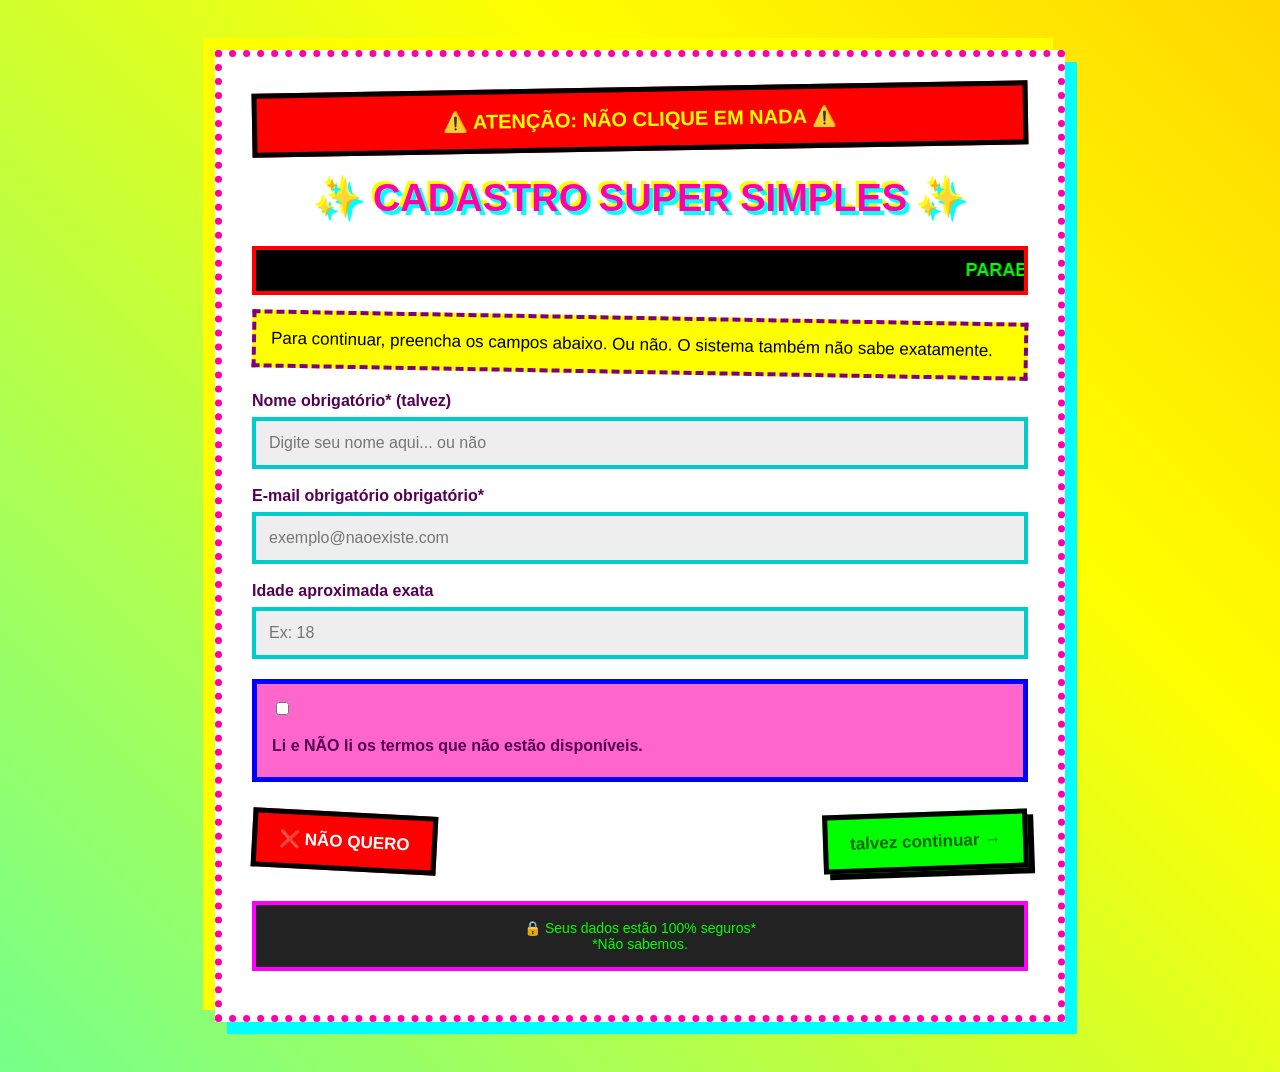
<file: index.html>
<!DOCTYPE html>
<html lang="pt-BR">

<head>
    <meta charset="UTF-8">
    <meta name="viewport" content="width=device-width, initial-scale=1.0">

    <title>Cadastro Super Simples</title>

    <link rel="stylesheet" href="style.css">
</head>

<body>

    <!-- ANIMAIS VOADORES -->
    <div class="animais-voadores">
        <span>🐄</span>
        <span>🐈</span>
        <span>🐔</span>
        <span>🐖</span>
        <span>🦆</span>
        <span>🐑</span>
        <span>🐕</span>
        <span>🦖</span>
        <span>🐘</span>
        <span>🐓</span>
    </div>

    <!-- TELA PRETA DO CAOS -->
    <div id="telaPreta">
        <div class="mensagem-preta">
            <h1>OPS...</h1>
            <p>O sistema decidiu desaparecer.</p>
            <p>
                Voltando em
                <span id="contadorPreto">10</span>
                segundos...
            </p>
        </div>
    </div>


    <div class="container">

        <div class="aviso">
            ⚠️ ATENÇÃO: NÃO CLIQUE EM NADA ⚠️
        </div>

        <h1>✨ CADASTRO SUPER SIMPLES ✨</h1>

        <marquee>
            PARABÉNS! Você está prestes a fazer um cadastro extremamente fácil!!!
        </marquee>

        <p class="estranho">
            Para continuar, preencha os campos abaixo.
            Ou não. O sistema também não sabe exatamente.
        </p>

        <form onsubmit="return iniciarCadastro()">

            <label for="nome">
                Nome obrigatório* (talvez)
            </label>

            <input
                type="text"
                id="nome"
                placeholder="Digite seu nome aqui... ou não"
            >

            <label for="email">
                E-mail obrigatório obrigatório*
            </label>

            <input
                type="email"
                id="email"
                placeholder="exemplo@naoexiste.com"
            >

            <label for="idade">
                Idade aproximada exata
            </label>

            <input
                type="number"
                id="idade"
                placeholder="Ex: 18"
            >

            <div class="checkbox-caos">

                <input type="checkbox" id="termos">

                <label for="termos">
                    Li e NÃO li os termos que não estão disponíveis.
                </label>

            </div>

            <div class="botoes">

                <button
                    type="button"
                    class="cancelar"
                    onclick="cancelar()">
                    ❌ NÃO QUERO
                </button>

                <button
                    type="submit"
                    class="continuar">
                    talvez continuar →
                </button>

            </div>

        </form>

        <p class="rodape">
            🔒 Seus dados estão 100% seguros*
            <br>
            *Não sabemos.
        </p>

    </div>


    <script>

        function iniciarCadastro() {

            const nome =
                document.getElementById("nome").value;

            const email =
                document.getElementById("email").value;

            const idade =
                document.getElementById("idade").value;


            if (nome === "" || email === "" || idade === "") {

                alert(
                    "ERRO!\n\n" +
                    "Você deixou campos vazios.\n\n" +
                    "Porém, isso não significa necessariamente que eles precisavam ser preenchidos."
                );

                return false;
            }


            alert(
                "Cadastro quase concluído!\n\n" +
                "Agora vamos para uma etapa completamente desnecessária."
            );


            window.location.href = "dados.html";

            return false;
        }


        function cancelar() {

            alert(
                "Você clicou em NÃO QUERO.\n\n" +
                "Excelente escolha!\n\n" +
                "Agora você terá que continuar mesmo assim."
            );

        }


        /* =====================================
           TELA PRETA
           ===================================== */

        let tempoPreto = 10;

        function iniciarTelaPreta() {

            const tela =
                document.getElementById("telaPreta");

            const contador =
                document.getElementById("contadorPreto");

            tela.classList.add("ativa");

            tempoPreto = 10;

            contador.textContent = tempoPreto;


            const intervalo = setInterval(function () {

                tempoPreto--;

                contador.textContent = tempoPreto;


                if (tempoPreto <= 0) {

                    clearInterval(intervalo);

                    tela.classList.remove("ativa");

                }

            }, 1000);
        }


        /* Depois de 15 segundos,
           o site simplesmente desaparece */

        setTimeout(function () {

            iniciarTelaPreta();

        }, 15000);

    </script>

</body>

</html>
</file>
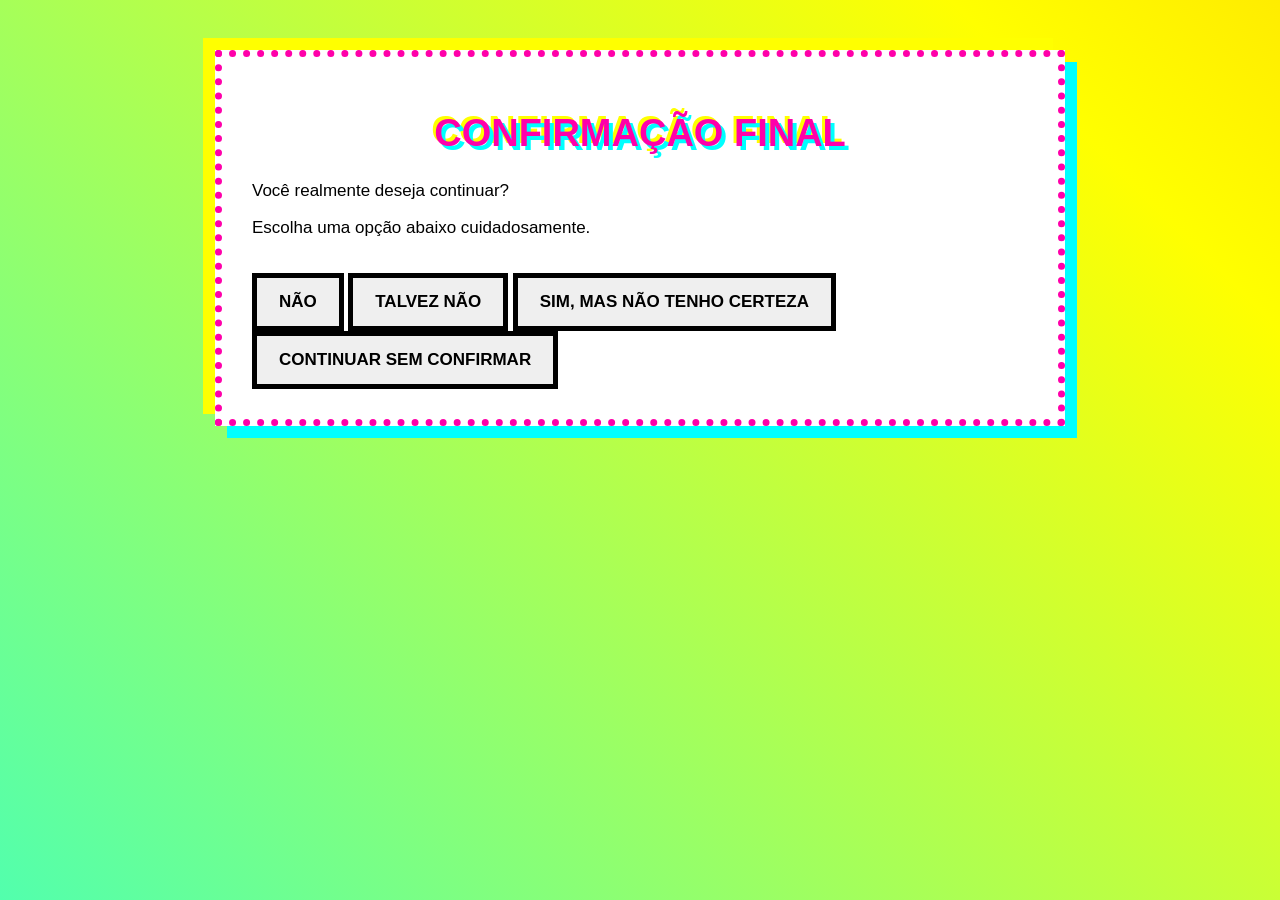
<file: confirmacao.html>
<!DOCTYPE html>
<html lang="pt-BR">

<head>

    <meta charset="UTF-8">
    <meta name="viewport" content="width=device-width, initial-scale=1.0">

    <title>Confirmação</title>

    <link rel="stylesheet" href="style.css">

</head>

<body>

    <div class="container">

        <h1>CONFIRMAÇÃO FINAL</h1>

        <p>Você realmente deseja continuar?</p>

        <p>Escolha uma opção abaixo cuidadosamente.</p>

        <br>

        <button onclick="nao()">NÃO</button>

        <button onclick="talvez()">TALVEZ NÃO</button>

        <button onclick="continuar()">SIM, MAS NÃO TENHO CERTEZA</button>

        <button onclick="continuar()">CONTINUAR SEM CONFIRMAR</button>

    </div>

    <script>

        function nao() {

            alert("Você escolheu não continuar. Mas talvez devesse continuar.");

        }


        function talvez() {

            alert("Resposta considerada inadequada. Tente novamente.");

        }


        function continuar() {

            alert("Você tem certeza? Enfim... vamos continuar.");

            window.location.href = "final.html";

        }

    </script>

</body>

</html>
</file>
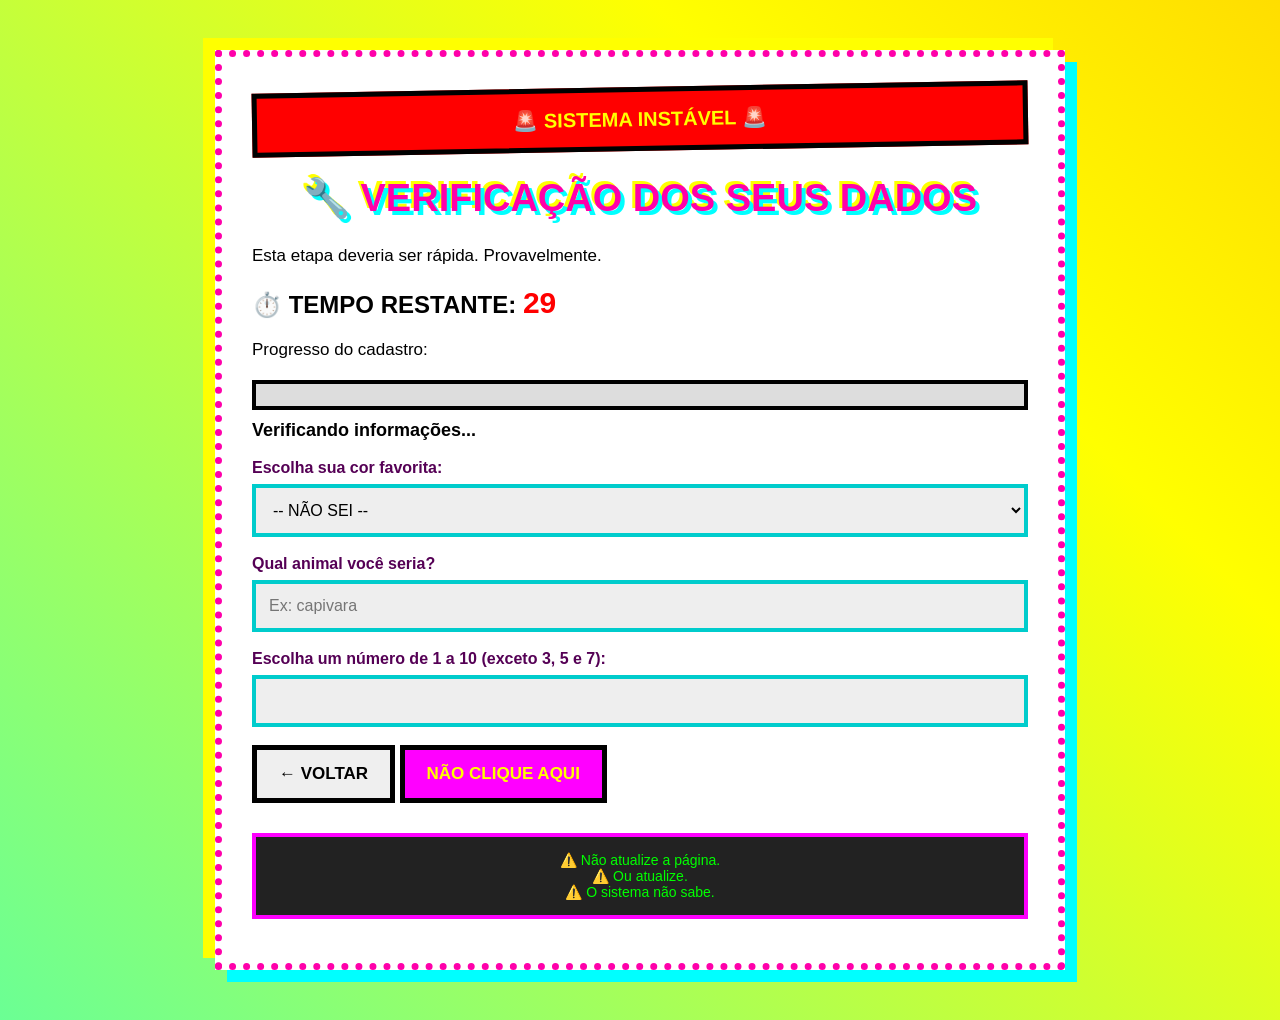
<file: dados.html>
<!DOCTYPE html>
<html lang="pt-BR">

<head>
    <meta charset="UTF-8">
    <meta name="viewport" content="width=device-width, initial-scale=1.0">

    <title>Verificação de Dados</title>

    <link rel="stylesheet" href="style.css">
</head>

<body>

    <div class="container">

        <div class="aviso">
            🚨 SISTEMA INSTÁVEL 🚨
        </div>

        <h1>🔧 VERIFICAÇÃO DOS SEUS DADOS</h1>

        <p>
            Esta etapa deveria ser rápida.
            Provavelmente.
        </p>

        <!-- CONTADOR -->

        <h2>
            ⏱️ TEMPO RESTANTE:
            <span id="tempo">30</span>
        </h2>

        <!-- BARRA DE PROGRESSO -->

        <p>Progresso do cadastro:</p>

        <div class="barra-fundo">
            <div id="barra"></div>
        </div>

        <p id="status">
            Verificando informações...
        </p>


        <!-- CAMPOS -->

        <label for="cor">
            Escolha sua cor favorita:
        </label>

        <select id="cor">

            <option value="">
                -- NÃO SEI --
            </option>

            <option value="azul">
                Azul
            </option>

            <option value="vermelho">
                Vermelho
            </option>

            <option value="verde">
                Verde
            </option>

            <option value="rosa">
                Rosa
            </option>

        </select>


        <label for="animal">
            Qual animal você seria?
        </label>

        <input
            type="text"
            id="animal"
            placeholder="Ex: capivara"
        >


        <label for="numero">
            Escolha um número de 1 a 10
            (exceto 3, 5 e 7):
        </label>

        <input
            type="number"
            id="numero"
            min="1"
            max="10"
        >


        <br>
        <br>


        <!-- BOTÕES -->

        <button onclick="voltar()">
            ← VOLTAR
        </button>

        <button
            id="botaoCaos"
            onclick="continuar()">
            NÃO CLIQUE AQUI
        </button>


        <p class="rodape">
            ⚠️ Não atualize a página.
            <br>
            ⚠️ Ou atualize.
            <br>
            ⚠️ O sistema não sabe.
        </p>

    </div>


    <script>

        let tempo = 30;

        let progresso = 0;


        /* ==========================
           CONTADOR MALUCO
           ========================== */

        const contador =
            setInterval(function () {

                tempo--;

                document.getElementById("tempo").textContent = tempo;


                if (tempo === 20) {

                    document.getElementById("status").textContent =
                        "⚠️ O tempo está passando. Ou não.";

                }


                if (tempo === 10) {

                    document.getElementById("status").textContent =
                        "🚨 VOCÊ ESTÁ DEMORANDO DEMAIS!!!";

                }


                if (tempo <= 0) {

                    clearInterval(contador);

                    document.getElementById("tempo").textContent =
                        "0";

                    document.getElementById("status").textContent =
                        "💀 TEMPO ESGOTADO! Mas você pode continuar mesmo assim.";

                }

            }, 1000);


        /* ==========================
           BARRA DE PROGRESSO BUGADA
           ========================== */

        setInterval(function () {

            progresso += Math.floor(Math.random() * 20) - 10;

            if (progresso > 100) {
                progresso = 100;
            }

            if (progresso < 0) {
                progresso = 0;
            }

            document.getElementById("barra").style.width =
                progresso + "%";

        }, 700);


        /* ==========================
           BOTÃO FUGINDO
           ========================== */

        const botao =
            document.getElementById("botaoCaos");


        botao.addEventListener("mouseover", function () {

            const x =
                Math.random() * 120 - 60;

            const y =
                Math.random() * 80 - 40;

            botao.style.transform =
                `translate(${x}px, ${y}px) rotate(${Math.random() * 20 - 10}deg)`;

        });


        /* ==========================
           CONTINUAR
           ========================== */

        function continuar() {

            const cor =
                document.getElementById("cor").value;

            const animal =
                document.getElementById("animal").value;

            const numero =
                document.getElementById("numero").value;


            if (
                cor === "" ||
                animal === "" ||
                numero === ""
            ) {

                alert(
                    "❌ ERRO!\n\n" +
                    "Você não preencheu todos os campos.\n\n" +
                    "Mas aparentemente o sistema também não sabe quais campos faltam."
                );

                return;

            }


            if (
                numero == 3 ||
                numero == 5 ||
                numero == 7
            ) {

                alert(
                    "🚨 NÚMERO INVÁLIDO!\n\n" +
                    "Esse número foi considerado inadequado.\n\n" +
                    "Por motivos que não podemos explicar."
                );

                return;

            }


            alert(
                "✅ Dados verificados!\n\n" +
                "Resultado: provavelmente tudo certo.\n\n" +
                "Você será enviado para a próxima página."
            );


            window.location.href =
                "senha.html";

        }


        /* ==========================
           VOLTAR
           ========================== */

        function voltar() {

            alert(
                "Você deseja voltar?\n\n" +
                "Essa decisão pode ser irreversível.\n\n" +
                "Ou não."
            );

            window.location.href =
                "index.html";

        }

    </script>

</body>

</html>
</file>
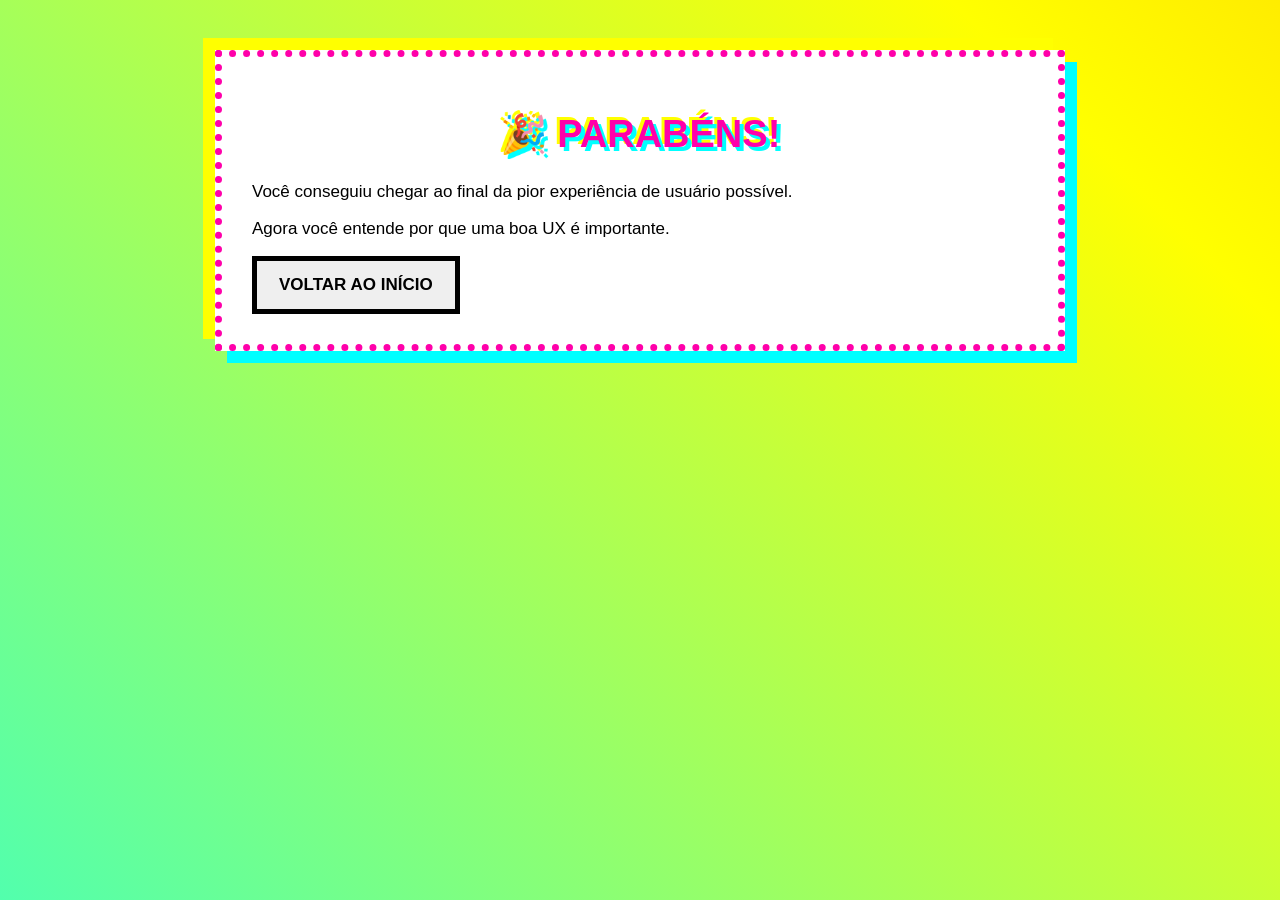
<file: final.html>
<!DOCTYPE html>
<html lang="pt-BR">

<head>

    <meta charset="UTF-8">
    <meta name="viewport" content="width=device-width, initial-scale=1.0">

    <title>Parabéns</title>

    <link rel="stylesheet" href="style.css">

</head>

<body>

    <div class="container">

        <h1>🎉 PARABÉNS!</h1>

        <p>
            Você conseguiu chegar ao final
            da pior experiência de usuário possível.
        </p>

        <p>
            Agora você entende por que
            uma boa UX é importante.
        </p>

        <button onclick="voltarInicio()">
            VOLTAR AO INÍCIO
        </button>

    </div>

    <script>

        function voltarInicio() {

            window.location.href = "index.html";

        }

    </script>

</body>

</html>
</file>
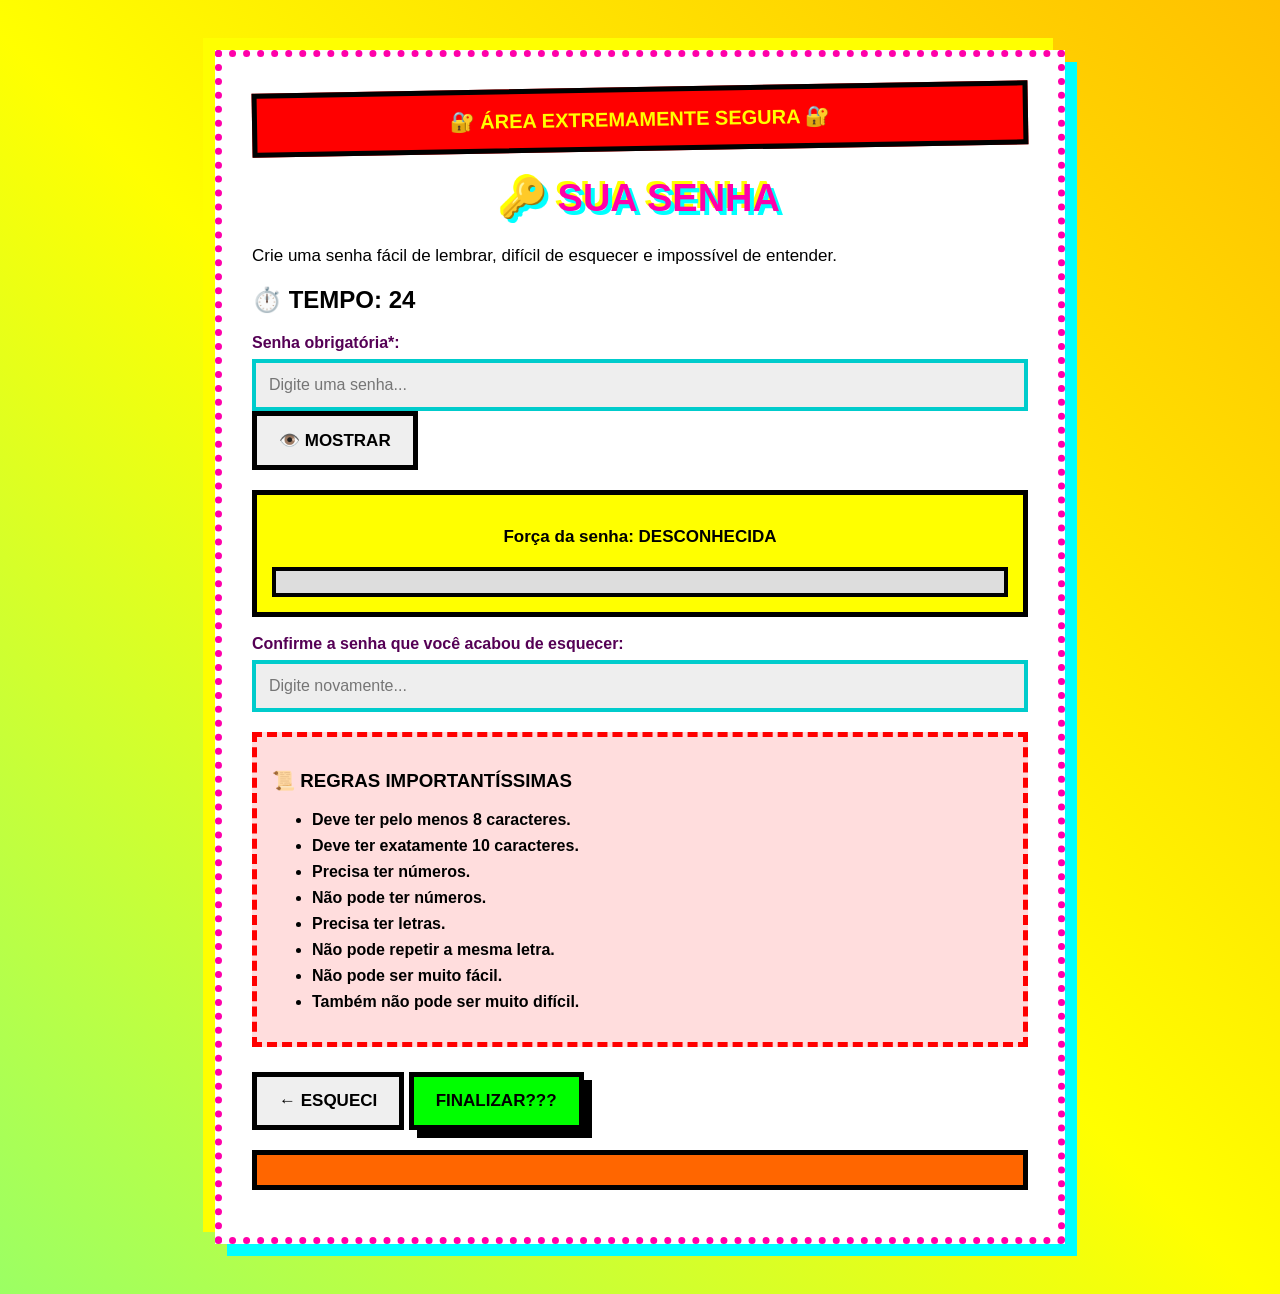
<file: senha.html>
<!DOCTYPE html>
<html lang="pt-BR">

<head>
    <meta charset="UTF-8">
    <meta name="viewport" content="width=device-width, initial-scale=1.0">

    <title>Senha Definitivamente Segura</title>

    <link rel="stylesheet" href="style.css">
</head>

<body>

    <div class="container">

        <div class="aviso">
            🔐 ÁREA EXTREMAMENTE SEGURA 🔐
        </div>

        <h1>🔑 SUA SENHA</h1>

        <p>
            Crie uma senha fácil de lembrar,
            difícil de esquecer e impossível de entender.
        </p>

        <h2>
            ⏱️ TEMPO:
            <span id="tempoSenha">25</span>
        </h2>

        <label for="senha">
            Senha obrigatória*:
        </label>

        <input
            type="password"
            id="senha"
            placeholder="Digite uma senha..."
            oninput="verificarForca()"
        >

        <button
            type="button"
            onclick="mostrarSenha()">
            👁️ MOSTRAR
        </button>

        <div class="forca">

            <p>
                Força da senha:
                <strong id="forca">DESCONHECIDA</strong>
            </p>

            <div class="barra-fundo">

                <div id="barraSenha"></div>

            </div>

        </div>


        <label for="confirmarSenha">
            Confirme a senha que você acabou de esquecer:
        </label>

        <input
            type="password"
            id="confirmarSenha"
            placeholder="Digite novamente..."
        >


        <div class="regras">

            <h3>📜 REGRAS IMPORTANTÍSSIMAS</h3>

            <ul>

                <li>Deve ter pelo menos 8 caracteres.</li>

                <li>Deve ter exatamente 10 caracteres.</li>

                <li>Precisa ter números.</li>

                <li>Não pode ter números.</li>

                <li>Precisa ter letras.</li>

                <li>Não pode repetir a mesma letra.</li>

                <li>Não pode ser muito fácil.</li>

                <li>Também não pode ser muito difícil.</li>

            </ul>

        </div>


        <button onclick="voltar()">
            ← ESQUECI
        </button>

        <button
            id="finalizar"
            onclick="finalizar()">
            FINALIZAR???
        </button>

        <p id="mensagem"></p>

    </div>


    <script>

        let tempo = 25;


        /* =========================
           CONTADOR
           ========================= */

        const contador = setInterval(function () {

            tempo--;

            document.getElementById("tempoSenha")
                .textContent = tempo;


            if (tempo === 15) {

                document.getElementById("mensagem")
                    .textContent =
                    "⚠️ Você está demorando.";

            }


            if (tempo === 8) {

                document.getElementById("mensagem")
                    .textContent =
                    "🚨 SENHA QUASE EXPIRANDO!!!";

            }


            if (tempo <= 0) {

                clearInterval(contador);

                document.getElementById("tempoSenha")
                    .textContent = "0";

                document.getElementById("mensagem")
                    .textContent =
                    "💀 TEMPO ESGOTADO. Mas você ainda pode tentar.";

            }

        }, 1000);


        /* =========================
           FORÇA ALEATÓRIA
           ========================= */

        function verificarForca() {

            const senha =
                document.getElementById("senha").value;

            const forca =
                document.getElementById("forca");

            const barra =
                document.getElementById("barraSenha");


            if (senha.length === 0) {

                forca.textContent = "DESCONHECIDA";

                barra.style.width = "5%";

                return;

            }


            const numero =
                Math.floor(Math.random() * 4);


            if (numero === 0) {

                forca.textContent = "FRACA";

                barra.style.width = "20%";

            }

            else if (numero === 1) {

                forca.textContent = "MÉDIA";

                barra.style.width = "50%";

            }

            else if (numero === 2) {

                forca.textContent = "FORTE";

                barra.style.width = "80%";

            }

            else {

                forca.textContent = "ABSURDAMENTE FORTE";

                barra.style.width = "100%";

            }

        }


        /* =========================
           MOSTRAR SENHA
           ========================= */

        function mostrarSenha() {

            const campo =
                document.getElementById("senha");


            if (campo.type === "password") {

                campo.type = "text";

            } else {

                campo.type = "password";

            }

        }


        /* =========================
           FINALIZAR
           ========================= */

        function finalizar() {

            const senha =
                document.getElementById("senha").value;

            const confirmar =
                document.getElementById("confirmarSenha").value;


            if (senha === "" || confirmar === "") {

                alert(
                    "❌ ERRO!\n\n" +
                    "A senha está vazia.\n\n" +
                    "Mas o campo parece preenchido.\n\n" +
                    "O sistema está confuso."
                );

                return;

            }


            if (senha !== confirmar) {

                alert(
                    "🚨 AS SENHAS NÃO SÃO IGUAIS!\n\n" +
                    "Ou são.\n\n" +
                    "O sistema não conseguiu decidir."
                );

                return;

            }


            if (senha.length < 8) {

                alert(
                    "❌ Senha muito curta!\n\n" +
                    "Ela precisa ter pelo menos 8 caracteres."
                );

                return;

            }


            alert(
                "✅ SENHA ACEITA!\n\n" +
                "Não sabemos por quê.\n\n" +
                "Prosseguindo..."
            );


            window.location.href =
                "confirmacao.html";

        }


        /* =========================
           VOLTAR
           ========================= */

        function voltar() {

            window.location.href =
                "dados.html";

        }

    </script>

</body>

</html>
</file>
<file: style.css>
/* =====================================================
   MEU PIOR UX
   CSS COMPLETO - VERSÃO CAÓTICA
   ===================================================== */


/* =====================================================
   CONFIGURAÇÃO GERAL
   ===================================================== */

* {
    box-sizing: border-box;
}

html,
body {
    margin: 0;
    padding: 0;
    min-height: 100%;
}

body {
    font-family: "Comic Sans MS", "Arial", sans-serif;

    background:
        linear-gradient(
            45deg,
            #ff00ff,
            #00ffff,
            #ffff00,
            #ff6600,
            #9900ff
        );

    background-size: 500% 500%;

    animation: fundoDoido 5s infinite;

    overflow-x: hidden;
}


/* Fundo mudando sem necessidade */

@keyframes fundoDoido {

    0% {
        background-position: 0% 50%;
    }

    25% {
        background-position: 100% 0%;
    }

    50% {
        background-position: 100% 100%;
    }

    75% {
        background-position: 0% 100%;
    }

    100% {
        background-position: 0% 50%;
    }
}


/* =====================================================
   CONTAINER PRINCIPAL
   ===================================================== */

.container {
    width: 90%;
    max-width: 850px;

    margin: 50px auto;
    padding: 30px;

    background: white;

    border: 7px dotted #ff00aa;

    box-shadow:
        12px 12px 0px #00ffff,
        -12px -12px 0px #ffff00;

    position: relative;

    z-index: 10;
}


/* =====================================================
   AVISO
   ===================================================== */

.aviso {
    background: red;
    color: yellow;

    padding: 15px;

    text-align: center;

    font-weight: bold;
    font-size: 20px;

    border: 5px solid black;

    animation: avisoPisca 0.7s infinite;

    transform: rotate(-1deg);
}


@keyframes avisoPisca {

    0% {
        opacity: 1;
    }

    50% {
        opacity: 0.3;
    }

    100% {
        opacity: 1;
    }
}


/* =====================================================
   TÍTULO
   ===================================================== */

h1 {
    text-align: center;

    color: #ff00aa;

    font-size: 38px;

    text-shadow:
        4px 4px #00ffff,
        -3px -3px #ffff00;

    animation: tituloDoido 2s infinite;

    transform-origin: center;
}


@keyframes tituloDoido {

    0% {
        transform: rotate(-2deg) scale(1);
    }

    25% {
        transform: rotate(2deg) scale(1.03);
    }

    50% {
        transform: rotate(-3deg) scale(0.98);
    }

    75% {
        transform: rotate(3deg) scale(1.04);
    }

    100% {
        transform: rotate(-2deg) scale(1);
    }
}


/* =====================================================
   MARQUEE
   ===================================================== */

marquee {
    background: #000;

    color: #00ff00;

    padding: 10px;

    border: 4px solid red;

    font-weight: bold;

    font-size: 18px;
}


/* =====================================================
   TEXTOS
   ===================================================== */

p {
    font-size: 17px;
}

.estranho {
    background: #ffff00;

    padding: 15px;

    border: 4px dashed purple;

    transform: rotate(1deg);
}


/* =====================================================
   LABELS
   ===================================================== */

label {
    display: block;

    margin-top: 18px;
    margin-bottom: 7px;

    font-weight: bold;

    color: #550055;
}


/* =====================================================
   INPUTS
   ===================================================== */

input,
select {
    width: 100%;

    padding: 13px;

    font-size: 16px;

    border: 4px solid #00cccc;

    background: #eeeeee;

    font-family: "Comic Sans MS", Arial, sans-serif;
}


input:focus,
select:focus {
    outline: none;

    border-color: red;

    background: #ffff00;

    transform: rotate(1deg);
}


/* =====================================================
   CHECKBOX
   ===================================================== */

.checkbox-caos {
    margin-top: 20px;

    padding: 15px;

    background: #ff66cc;

    border: 5px solid #0000ff;
}

.checkbox-caos input {
    width: auto;
}


/* =====================================================
   BOTÕES
   ===================================================== */

.botoes {
    display: flex;

    justify-content: space-between;

    gap: 20px;

    margin-top: 30px;

    flex-wrap: wrap;
}


button {
    padding: 14px 22px;

    border: 5px solid black;

    font-family: "Comic Sans MS", Arial, sans-serif;

    font-size: 17px;

    font-weight: bold;

    cursor: pointer;

    transition: 0.2s;
}


/* Botão cancelar */

.cancelar {
    background: red;

    color: white;

    transform: rotate(3deg);
}


.cancelar:hover {
    transform:
        rotate(-8deg)
        scale(1.1);
}


/* Botão continuar */

.continuar {
    background: #00ff00;

    color: #006600;

    transform: rotate(-2deg);

    box-shadow: 6px 6px 0px #000;
}


.continuar:hover {
    transform:
        rotate(7deg)
        scale(1.08);
}


/* =====================================================
   RODAPÉ
   ===================================================== */

.rodape {
    margin-top: 30px;

    padding: 15px;

    background: #222;

    color: #00ff00;

    border: 4px solid #ff00ff;

    text-align: center;

    font-size: 14px;
}


/* =====================================================
   ANIMAIS VOADORES
   ===================================================== */

.animais-voadores {

    position: fixed;

    top: 0;
    left: 0;

    width: 100vw;
    height: 100vh;

    pointer-events: none;

    overflow: hidden;

    z-index: 9999;
}


.animais-voadores span {

    position: absolute;

    font-size: 55px;

    white-space: nowrap;

    will-change: transform;

    animation-name: animalVoando;

    animation-timing-function: linear;

    animation-iteration-count: infinite;
}


/* Cada animal tem velocidade diferente */

.animais-voadores span:nth-child(1) {
    top: 5%;
    left: -100px;
    animation-duration: 1.5s;
}


.animais-voadores span:nth-child(2) {
    top: 15%;
    left: -150px;
    animation-duration: 1.1s;
}


.animais-voadores span:nth-child(3) {
    top: 28%;
    left: -200px;
    animation-duration: 1.7s;
}


.animais-voadores span:nth-child(4) {
    top: 40%;
    left: -100px;
    animation-duration: 1.2s;
}


.animais-voadores span:nth-child(5) {
    top: 52%;
    left: -250px;
    animation-duration: 1.4s;
}


.animais-voadores span:nth-child(6) {
    top: 65%;
    left: -150px;
    animation-duration: 1.0s;
}


.animais-voadores span:nth-child(7) {
    top: 75%;
    left: -200px;
    animation-duration: 1.3s;
}


.animais-voadores span:nth-child(8) {
    top: 85%;
    left: -300px;
    animation-duration: 0.9s;
}


.animais-voadores span:nth-child(9) {
    top: 32%;
    left: -250px;
    animation-duration: 1.6s;
}


.animais-voadores span:nth-child(10) {
    top: 58%;
    left: -300px;
    animation-duration: 1.05s;
}


/* Movimento extremamente rápido */

@keyframes animalVoando {

    0% {
        transform:
            translateX(-200px)
            translateY(0)
            rotate(0deg)
            scale(1);
    }

    25% {
        transform:
            translateX(25vw)
            translateY(-40px)
            rotate(90deg)
            scale(1.2);
    }

    50% {
        transform:
            translateX(55vw)
            translateY(50px)
            rotate(180deg)
            scale(0.8);
    }

    75% {
        transform:
            translateX(85vw)
            translateY(-30px)
            rotate(270deg)
            scale(1.3);
    }

    100% {
        transform:
            translateX(120vw)
            translateY(20px)
            rotate(360deg)
            scale(1);
    }
}


/* =====================================================
   TELA PRETA
   ===================================================== */

#telaPreta {

    display: none;

    position: fixed;

    top: 0;
    left: 0;

    width: 100vw;
    height: 100vh;

    background: #000;

    z-index: 999999;

    align-items: center;

    justify-content: center;

    text-align: center;

    color: white;
}


#telaPreta.ativa {

    display: flex;
}


.mensagem-preta {

    font-family: Arial, sans-serif;

    color: white;

    padding: 40px;
}


.mensagem-preta h1 {

    color: white;

    text-shadow: none;

    font-size: 60px;

    animation: textoPreto 0.5s infinite;

    margin-bottom: 20px;
}


.mensagem-preta p {

    color: white;

    font-size: 22px;

    margin: 10px;
}


#contadorPreto {

    font-size: 35px;

    font-weight: bold;
}


@keyframes textoPreto {

    0% {
        opacity: 1;
    }

    50% {
        opacity: 0;
    }

    100% {
        opacity: 1;
    }
}


/* =====================================================
   PÁGINA DE DADOS
   ===================================================== */

.aviso {
    animation: avisoPisca 0.7s infinite;
}


.barra-fundo {

    width: 100%;

    height: 30px;

    background: #ddd;

    border: 4px solid black;

    overflow: hidden;

    margin-top: 20px;
}


#barra {

    height: 100%;

    width: 20%;

    background: linear-gradient(
        90deg,
        red,
        yellow,
        lime,
        cyan,
        blue,
        magenta
    );

    transition: width 0.5s;
}


#status {

    font-weight: bold;

    font-size: 18px;

    margin-top: 10px;
}


#tempo {

    font-size: 30px;

    color: red;

    font-weight: bold;

    animation: tempoPiscando 0.8s infinite;
}


@keyframes tempoPiscando {

    0% {
        transform: scale(1);
    }

    50% {
        transform: scale(1.2) rotate(3deg);
    }

    100% {
        transform: scale(1);
    }
}


/* Botão que pode ficar estranho */

#botaoCaos {

    background: #ff00ff;

    color: yellow;

    position: relative;

    transition: left 0.15s, top 0.15s;
}


#botaoCaos:hover {

    left: 100px;

    top: -30px;

    transform: rotate(15deg);
}


/* =====================================================
   REGRAS DA SENHA
   ===================================================== */

.regras {

    background: #ffdddd;

    border: 5px dashed red;

    padding: 15px;

    margin-top: 20px;
}


.regras li {

    margin-bottom: 8px;

    font-weight: bold;
}


.forca {

    margin-top: 20px;

    padding: 15px;

    border: 5px solid black;

    background: #ffff00;

    text-align: center;

    font-size: 20px;

    font-weight: bold;
}


#barraSenha {

    width: 0%;

    height: 20px;

    background: red;

    transition: width 0.3s;
}


#finalizar {

    margin-top: 25px;

    background: #00ff00;

    color: black;

    box-shadow: 8px 8px 0 black;
}


#mensagem {

    margin-top: 20px;

    padding: 15px;

    background: #ff6600;

    color: white;

    border: 5px solid black;

    font-weight: bold;
}


/* =====================================================
   RESPONSIVIDADE
   ===================================================== */

@media (max-width: 600px) {

    .container {

        width: 94%;

        padding: 18px;

        margin: 25px auto;
    }


    h1 {

        font-size: 28px;
    }


    .botoes {

        flex-direction: column;
    }


    button {

        width: 100%;
    }


    .animais-voadores span {

        font-size: 40px;
    }


    .mensagem-preta h1 {

        font-size: 45px;
    }


    .mensagem-preta p {

        font-size: 18px;
    }
}
</file>
